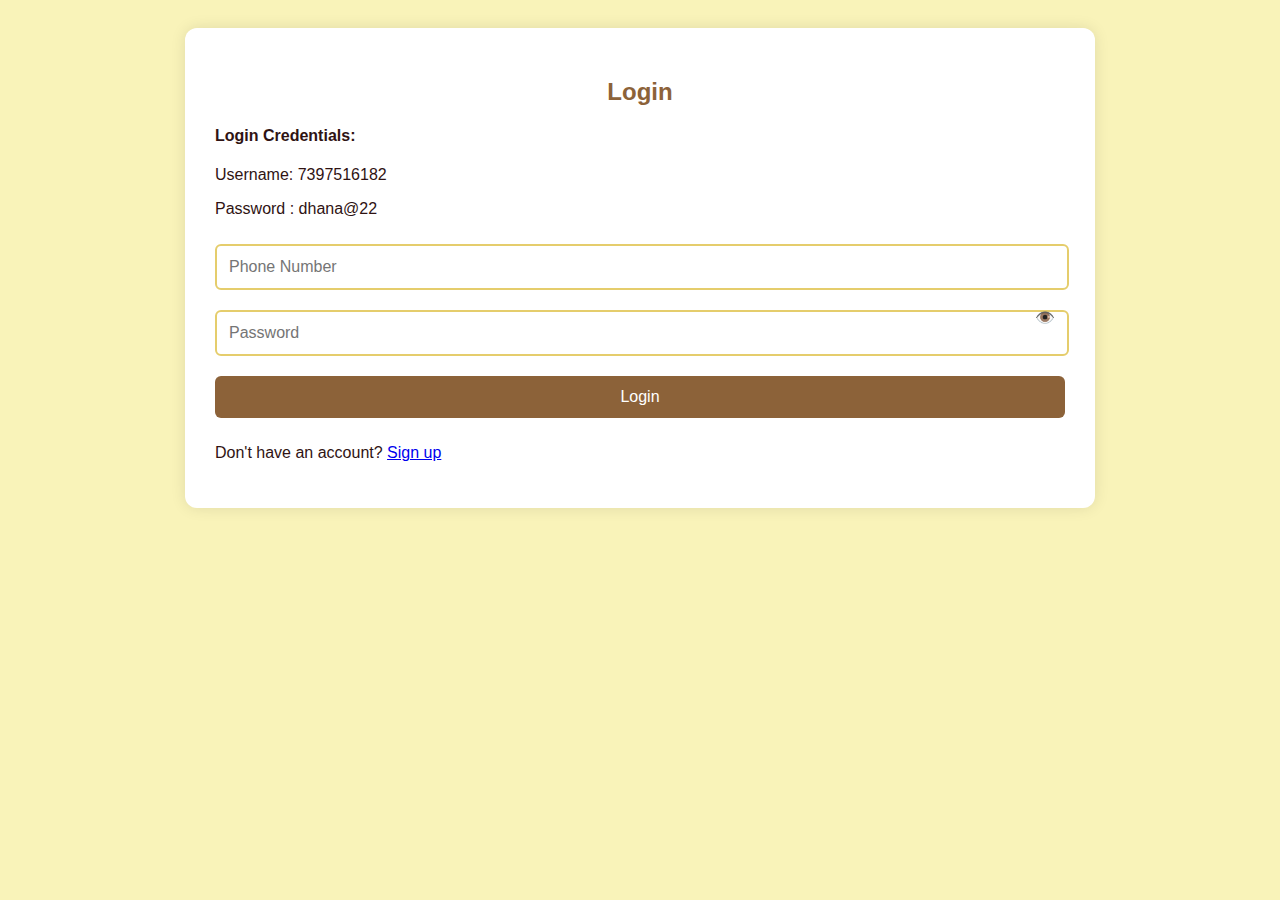
<file: moengage assessment/index.html>
<!DOCTYPE html>
<html lang="en">
<head>
  <meta charset="UTF-8" />
  <meta name="viewport" content="width=device-width, initial-scale=1.0"/>
  <title>Login</title>
  <link rel="stylesheet" href="style.css" />
  <style>
    .password-toggle {
      position: relative;
    }
    .password-toggle-icon {
      position: absolute;
      top: 8px;
      right: 10px;
      cursor: pointer;
      user-select: none;
    }
  </style>
</head>
<body>
  <div class="main-container">
    <div class="login-container">
      <h2>Login</h2>
      <h4>Login Credentials:</h4>
      <p>Username: 7397516182</p>
      <p>Password : dhana@22</p>

      <input type="text" id="username" placeholder="Phone Number" />

      
      <div class="password-toggle">
        <input type="password" id="password" placeholder="Password" />
        <span class="password-toggle-icon" onclick="togglePassword()">👁️</span>
      </div>

      <button onclick="login()">Login</button>
      <p id="error" class="error"></p>

      <p>Don't have an account? <a href="signup.html">Sign up</a></p>
    </div>
  </div>

  <script src="script.js"></script>

  <script>
    function togglePassword() {
      const passwordInput = document.getElementById("password");
      passwordInput.type = passwordInput.type === "password" ? "text" : "password";
    }
  </script>
</body>
</html>
</file>
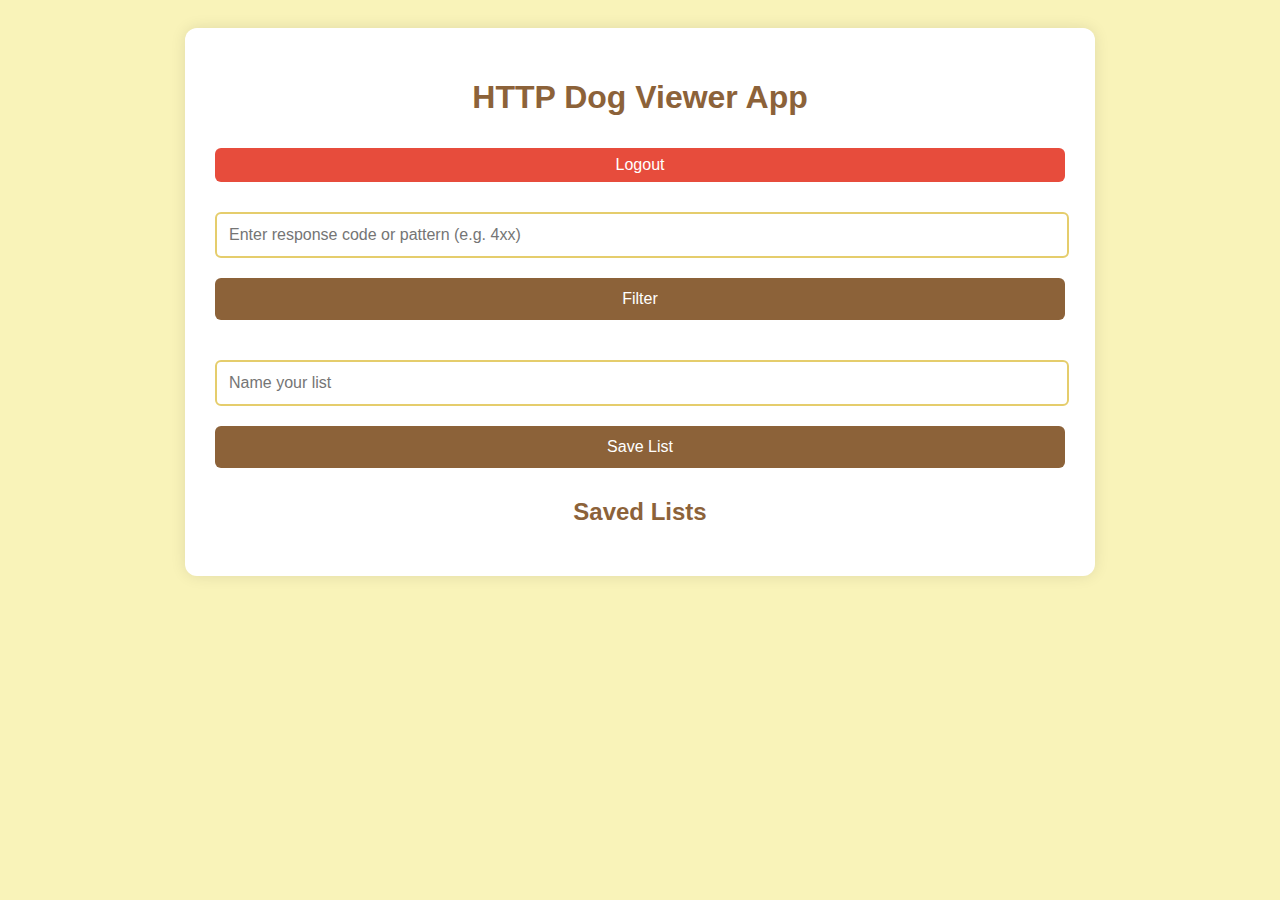
<file: moengage assessment/main.html>
<!DOCTYPE html>
<html lang="en">
<head>
  <meta charset="UTF-8" />
  <meta name="viewport" content="width=device-width, initial-scale=1.0"/>
  <title>HTTP Dog Viewer</title>
  <link rel="stylesheet" href="style.css" />
</head>
<body>
  <div class="main-container">
    <h1>HTTP Dog Viewer App</h1>
 <button id="logoutBtn" onclick="logout()" style="float: right; background:#e74c3c; color: white; border: none; padding: 8px 12px; border-radius: 6px; cursor: pointer; margin-bottom: 20px;">
    Logout
  </button>

    <div class="filter-section">
      <input type="text" id="filter" placeholder="Enter response code or pattern (e.g. 4xx)" />
      <button onclick="applyFilter()">Filter</button>
    </div>


    <div class="images-container" id="images"></div>


    <div class="save-section">
      <input type="text" id="list-name" placeholder="Name your list" />
      <button onclick="saveList()">Save List</button>
    </div>


    <div class="lists-section">
      <h2>Saved Lists</h2>
      <ul id="saved-lists"></ul>
    </div>


    <div id="errorModal" class="modal">
      <div class="modal-content">
        <span class="close-btn" onclick="closeModal()">&times;</span>
        <h2>Authentication Failed</h2>
        <p>Invalid username or password. Please try again.</p>
      </div>
    </div>
  </div>

  <script src="script.js"></script>
</body>
</html>
</file>
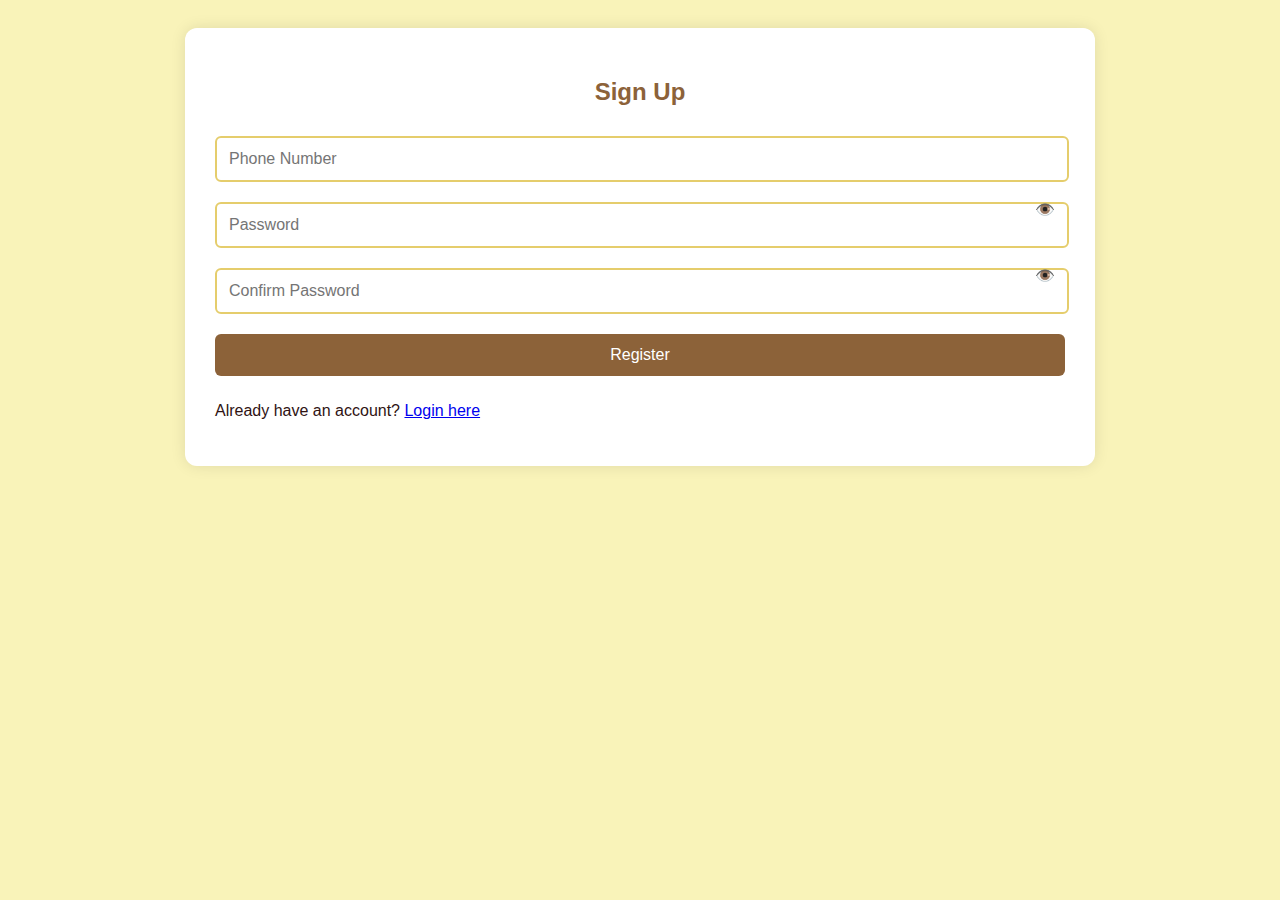
<file: moengage assessment/signup.html>
<!DOCTYPE html>
<html lang="en">
<head>
  <meta charset="UTF-8" />
  <meta name="viewport" content="width=device-width, initial-scale=1.0"/>
  <title>Sign Up</title>
  <link rel="stylesheet" href="style.css" />
  <style>
    .password-toggle {
      position: relative;
    }
    .password-toggle-icon {
      position: absolute;
      top: 8px;
      right: 10px;
      cursor: pointer;
    }
  </style>
</head>
<body>
  <div class="main-container">
    <div class="login-container">
      <h2>Sign Up</h2>

      <input type="text" id="phone" placeholder="Phone Number" />

      <div class="password-toggle">
        <input type="password" id="password" placeholder="Password" />
        <span class="password-toggle-icon" onclick="togglePassword('password')">👁️</span>
      </div>

      <div class="password-toggle">
        <input type="password" id="confirmPassword" placeholder="Confirm Password" />
        <span class="password-toggle-icon" onclick="togglePassword('confirmPassword')">👁️</span>
      </div>

      <button onclick="signup()">Register</button>
      <p id="error" class="error" style="color:red;"></p>
      <p>Already have an account? <a href="index.html">Login here</a></p>
    </div>
  </div>

  <script>
    function togglePassword(id) {
      const input = document.getElementById(id);
      input.type = input.type === "password" ? "text" : "password";
    }

    function signup() {
      const phone = document.getElementById("phone").value.trim();
      const password = document.getElementById("password").value.trim();
      const confirmPassword = document.getElementById("confirmPassword").value.trim();
      const errorEl = document.getElementById("error");

      // Validation
      if (!phone || !password || !confirmPassword) {
        errorEl.textContent = "All fields are required.";
        return;
      }

      if (!/^\d{10}$/.test(phone)) {
        errorEl.textContent = "Phone number must be 10 digits.";
        return;
      }

      if (password !== confirmPassword) {
        errorEl.textContent = "Passwords do not match.";
        return;
      }

      // Save user to localStorage
      const user = { phone, password };
      localStorage.setItem("user", JSON.stringify(user));

      alert("Registration successful! You can now log in.");
      window.location.href = "index.html";
    }
  </script>
</body>
</html>
</file>
<file: moengage assessment/style.css>
body {
  font-family: Arial, sans-serif;
  padding: 20px;
  background: #f9f3b9;
  color: #2f1313;
   background-image: url('https://media.istockphoto.com/id/1652227141/photo/running-fluffy-pembroke-welsh-corgi-puppy.jpg?s=612x612&w=0&k=20&c=aVrsPGgBfHKNOK8UxRsYHWgyaxRB8uperbDcYxMAOgc=');
  background-size: cover;
  background-position: center;
  background-repeat: no-repeat;
  background-attachment: fixed;
  
}

.main-container {
  max-width: 850px;
  margin: auto;
  background: #fff;
  padding: 30px;
  border-radius: 12px;
  box-shadow: 0 0 15px rgba(0,0,0,0.1);
  
}
.login-container {
  width: 100%;
  box-sizing: border-box;
 
}
.logout-section {
  text-align: right;
  margin-bottom: 20px;
}

.logout-btn {
  background-color: #e74c3c;
  color: white;
  border: none;
  padding: 10px 16px;
  font-size: 14px;
  border-radius: 6px;
  cursor: pointer;
  transition: background-color 0.3s;
}

.logout-btn:hover {
  background-color: #c0392b;
}


@media (max-width: 480px) {
  input, button {
    font-size: 14px;
    padding: 10px;
  }

  .modal-content {
    padding: 20px;
    width: 90%;
  }
}


h1, h2 {
  text-align: center;
  color: #8c6239;
}

input {
  padding: 12px;
  margin: 10px 0;
  width: calc(100% - 24px);
  border: 2px solid #e5cd6c;
  border-radius: 6px;
  font-size: 16px;
  color: #2f1313;
  background: #fff;
  outline: none;
  transition: border-color 0.3s;
}

input:focus {
  border-color: #ae6427;
}

button {
  padding: 12px 15px;
  margin: 10px 0;
  width: 100%;
  border: none;
  background: #8c6239;
  color: white;
  font-size: 16px;
  border-radius: 6px;
  cursor: pointer;
  transition: background-color 0.3s;
}

button:hover {
  background: #ae6427;
}

.error {
  color: red;
  font-size: 14px;
  text-align: center;
}

.images-container {
  display: flex;
  flex-wrap: wrap;
  gap: 10px;
  justify-content: center;
  margin-top: 20px;
}

.images-container img {
  width: 150px;
  height: auto;
  border: 1px solid #ccc;
  border-radius: 6px;
  background: #fff;
  padding: 5px;
}

.modal {
  display: none;
  position: fixed;
  z-index: 1000;
  padding-top: 150px;
  left: 0;
  top: 0;
  width: 100%;
  height: 100%;
  overflow: auto;
  background-color: rgba(0,0,0,0.5);
  font-family: 'Segoe UI', sans-serif;
}

.modal-content {
  background-color: #fff;
  margin: auto;
  padding: 30px;
  border-radius: 12px;
  width: 90%;
  max-width: 400px;
  text-align: center;
  box-shadow: 0px 8px 16px rgba(0,0,0,0.3);
  animation: fadeIn 0.3s ease-out;
}

.modal-content h2 {
  margin-top: 0;
  color: #e74c3c;
}

.modal-content p {
  color: #555;
}

.close-btn {
  color: #aaa;
  float: right;
  font-size: 28px;
  font-weight: bold;
  cursor: pointer;
}

.close-btn:hover {
  color: #000;
}

@keyframes fadeIn {
  from { opacity: 0; transform: translateY(-20px); }
  to { opacity: 1; transform: translateY(0); }
}
</file>
